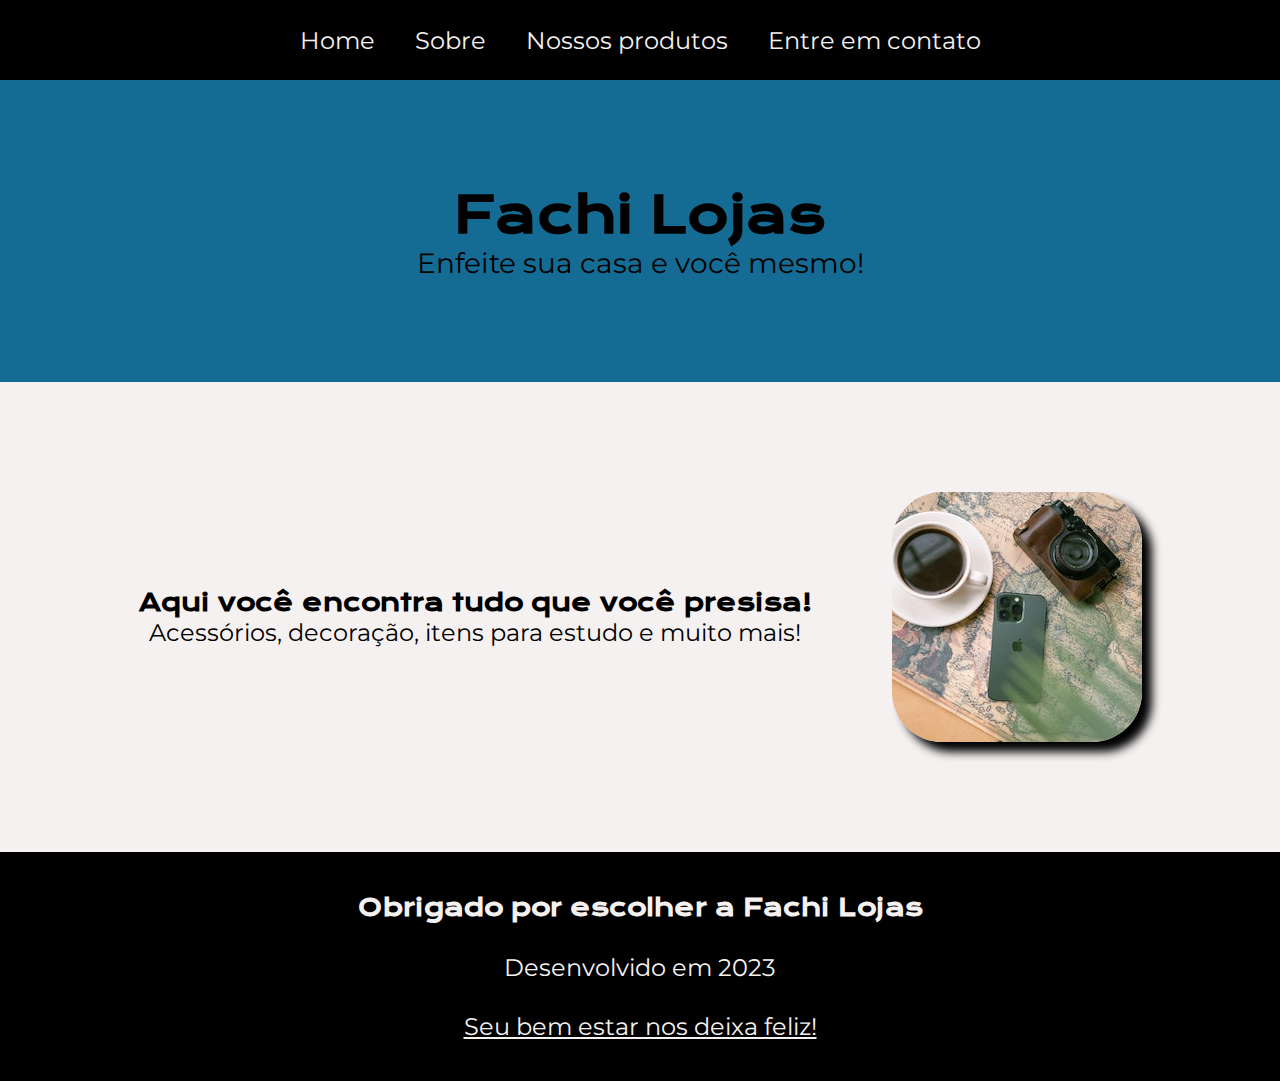
<file: index.html>
<!DOCTYPE html>
<html lang="pt-br">
<head>
    <meta charset="UTF-8">
    <meta http-equiv="X-UA-Compatible" content="IE=edge">
    <meta name="viewport" content="width=device-width, initial-scale=1.0">
    <title>Loja</title>
    <link rel="stylesheet" href="style.css">
</head>
<body>
    <header>
        <nav>
            <a class="link-menu" href="index.html">Home</a>
            <a class="link-menu" href="sobre.html">Sobre</a>
            <a class="link-menu" href="produtos.html">Nossos produtos</a>
            <a class="link-menu" href="contato.html">Entre em contato</a>
        </nav>
    </header>
    <main>
        <section class="cima">
            <h1>Fachi Lojas</h1>
            <p>Enfeite sua casa e você mesmo!</p>
        </section>
        <section class="baixo">
            <div>
                <h2>Aqui você encontra tudo que você presisa!</h2>
                <p>Acessórios, decoração, itens para estudo e muito mais!</p>
            </div>
            <img class="img-principal" src="fotos/foto-principal.jpg" alt="">
        </section>
    </main>
    <footer>
        <h2>Obrigado por escolher a Fachi Lojas</h2>
        <p>Desenvolvido em 2023</p>
        <p class="footer-final">Seu bem estar nos deixa feliz!</p>
    </footer>
</body>
</html>
</file>
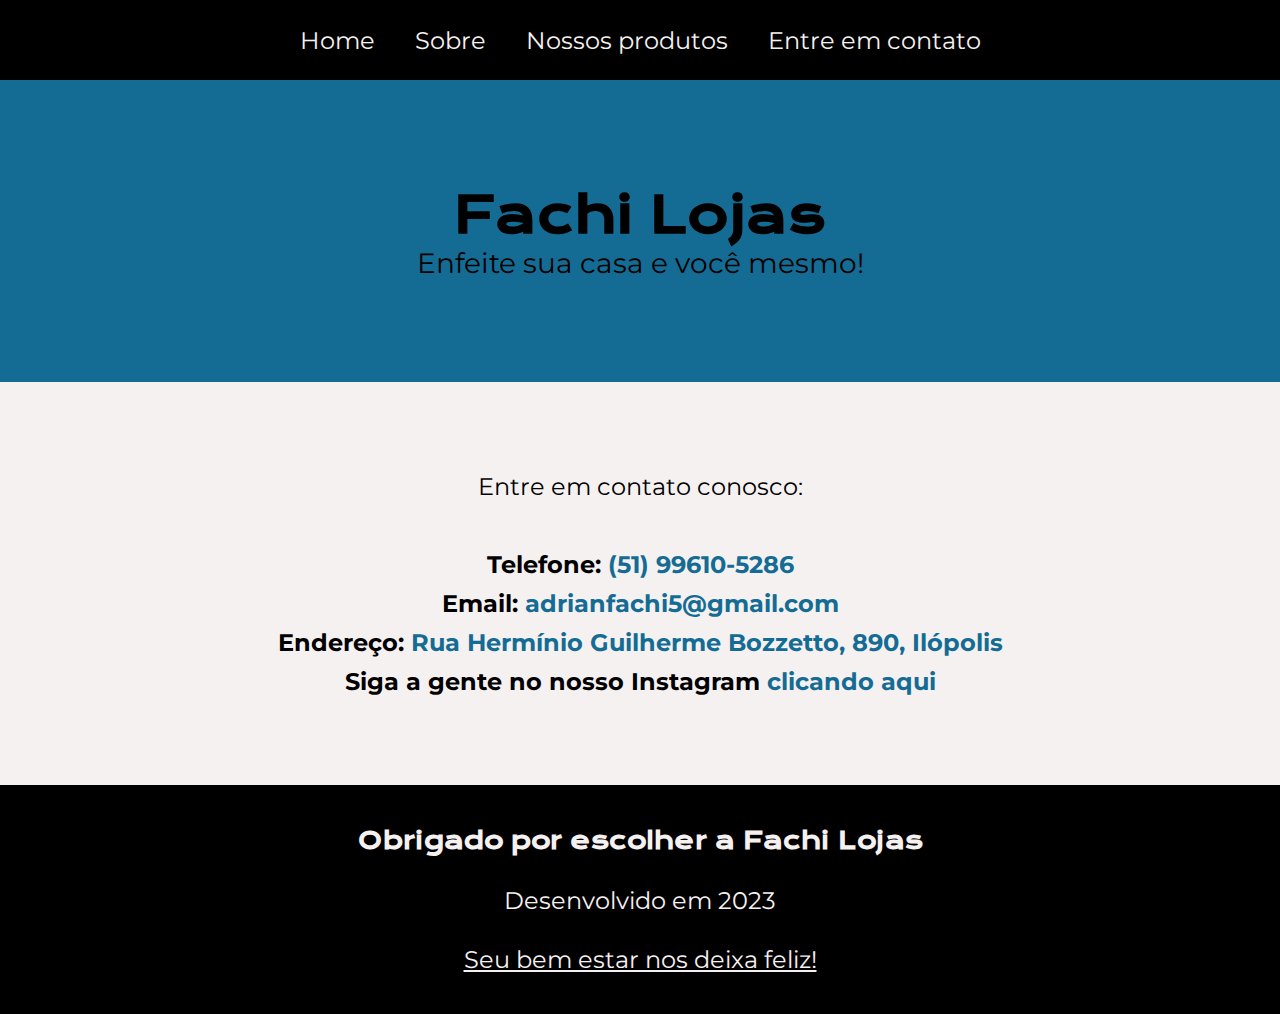
<file: contato.html>
<!DOCTYPE html>
<html lang="pt-br">
<head>
    <meta charset="UTF-8">
    <meta http-equiv="X-UA-Compatible" content="IE=edge">
    <meta name="viewport" content="width=device-width, initial-scale=1.0">
    <title>Loja</title>
    <link rel="stylesheet" href="style.css">
</head>
<body>
    <header>
        <nav>
            <a class="link-menu" href="index.html">Home</a>
            <a class="link-menu" href="sobre.html">Sobre</a>
            <a class="link-menu" href="produtos.html">Nossos produtos</a>
            <a class="link-menu" href="contato.html">Entre em contato</a>
        </nav>
    </header>
    <main>
        <section class="cima">
            <h1>Fachi Lojas</h1>
            <p>Enfeite sua casa e você mesmo!</p>
        </section>
        <section class="contato">
            <p>Entre em contato conosco:</p>
            <br>
            <p><strong>Telefone: <a class="link-contato" href="tel:01551996105286">(51) 99610-5286</a></strong></p>
            <p><Strong>Email: <a class="link-contato" href="mailto:adrianfachi5@gmail.com">adrianfachi5@gmail.com</a></Strong></p>
            <p><strong>Endereço: <a class="link-contato" href="https://www.google.com/maps/place/28%C2%B055'31.1%22S+52%C2%B007'24.2%22W/@-28.9253056,-52.1233889,17z/data=!3m1!4b1!4m4!3m3!8m2!3d-28.9253056!4d-52.1233889">Rua Hermínio Guilherme Bozzetto, 890, Ilópolis</a></strong></p>
            <p><strong>Siga a gente no nosso Instagram <a class="link-contato" href="https://www.instagram.com/adrianfachi_/">clicando aqui</a></strong></p>
        </section>
    </main>
    <footer>
        <h2>Obrigado por escolher a Fachi Lojas</h2>
        <p>Desenvolvido em 2023</p>
        <p class="footer-final">Seu bem estar nos deixa feliz!</p>
    </footer>
</body>
</html>
</file>
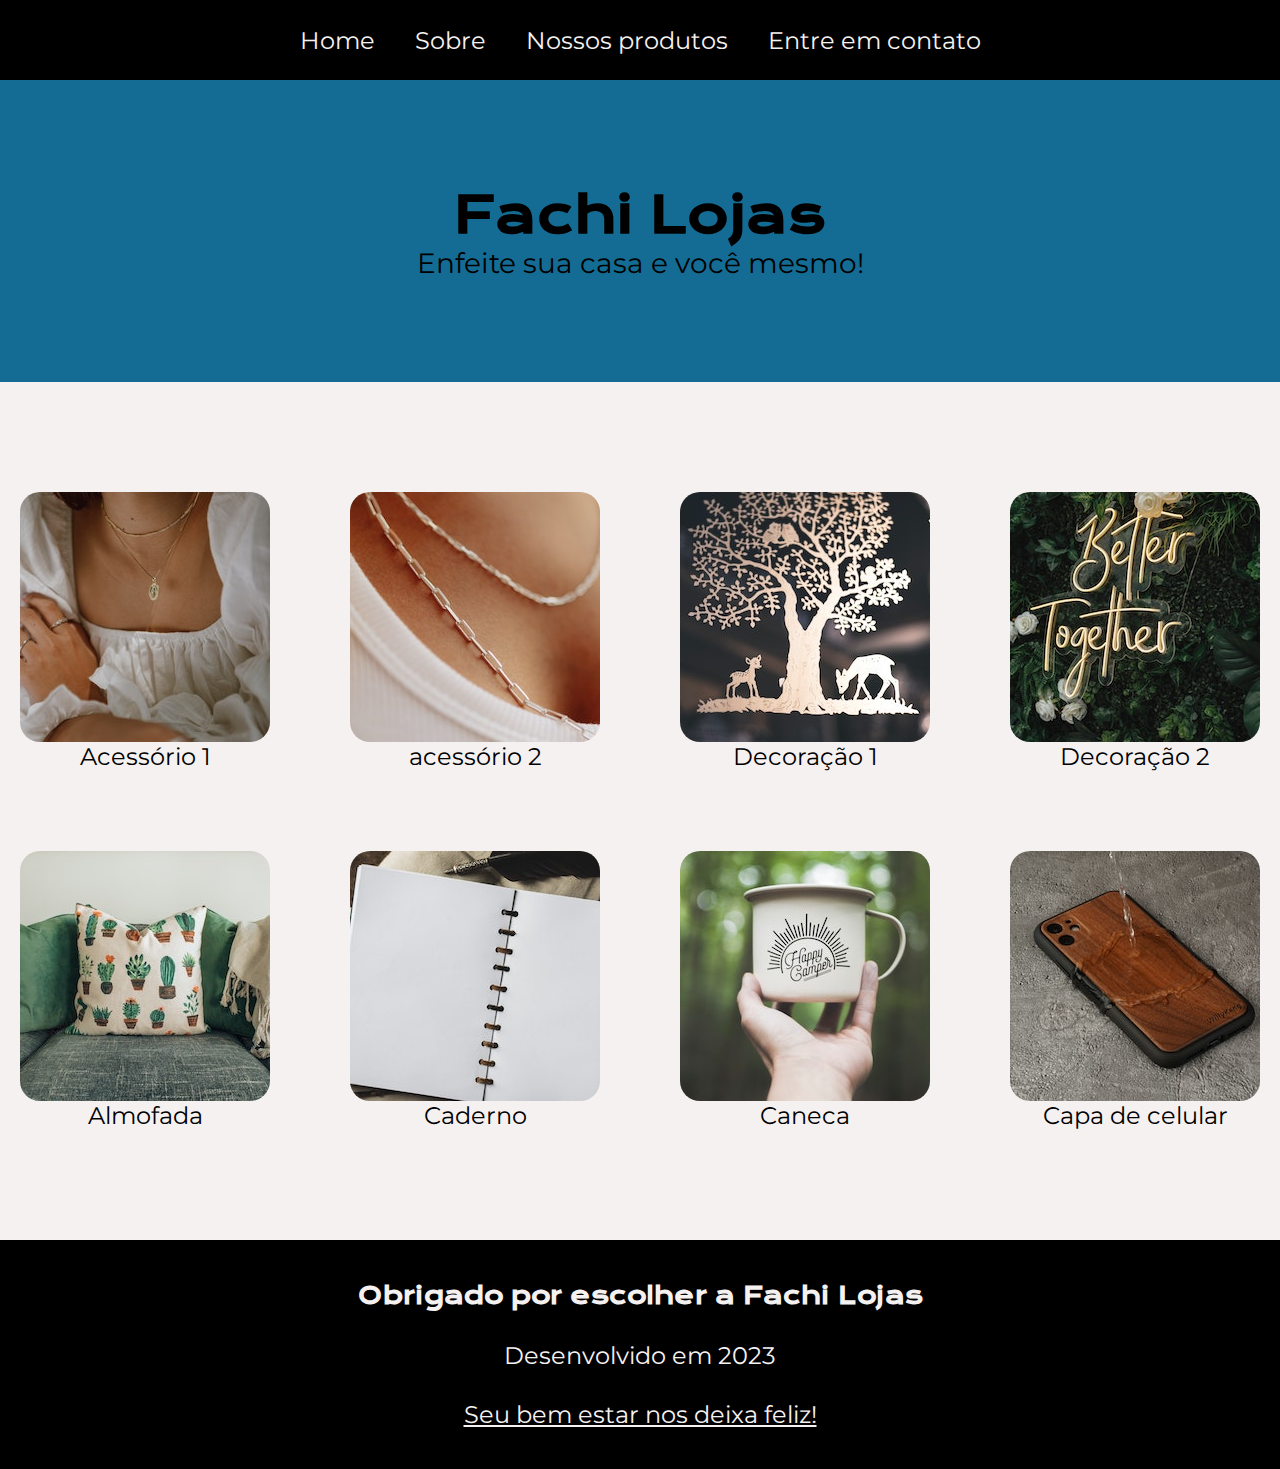
<file: produtos.html>
<!DOCTYPE html>
<html lang="pt-br">
<head>
    <meta charset="UTF-8">
    <meta http-equiv="X-UA-Compatible" content="IE=edge">
    <meta name="viewport" content="width=device-width, initial-scale=1.0">
    <title>Loja</title>
    <link rel="stylesheet" href="style.css">
</head>
<body>
    <header>
        <nav>
            <a class="link-menu" href="index.html">Home</a>
            <a class="link-menu" href="sobre.html">Sobre</a>
            <a class="link-menu" href="produtos.html">Nossos produtos</a>
            <a class="link-menu" href="contato.html">Entre em contato</a>
        </nav>
    </header>
    <main>
        <section class="cima">
            <h1>Fachi Lojas</h1>
            <p>Enfeite sua casa e você mesmo!</p>
        </section>
        <section class="baixo">
            <div class="produtos">
                <div class="imagens">
                    <div class="titulo-imagem"><img class="foto-produto" src="fotos/acessorio-1.jpg" alt="">
                    Acessório 1</div>
                    <div class="titulo-imagem"><img class="foto-produto" src="fotos/acessorio-2.jpg" alt="">
                    acessório 2</div>
                    <div class="titulo-imagem"><img class="foto-produto" src="fotos/decoracao-1.jpg" alt="">
                    Decoração 1</div>
                    <div class="titulo-imagem"><img class="foto-produto" src="fotos/decoracao-2.jpg" alt="">
                    Decoração 2</div>
                </div>
                <div class="imagens">
                    <div class="titulo-imagem"><img class="foto-produto" src="fotos/almofada.jpg" alt="">
                    Almofada</div>
                    <div class="titulo-imagem"><img class="foto-produto" src="fotos/caderno.jpg" alt="">
                    Caderno</div>
                    <div class="titulo-imagem"><img class="foto-produto" src="fotos/caneca.jpg" alt="">
                    Caneca</div>
                    <div class="titulo-imagem"><img class="foto-produto" src="fotos/capa.jpg" alt="">
                    Capa de celular</div>
                </div>
            </div>
        </section>
    </main>
    <footer>
        <h2>Obrigado por escolher a Fachi Lojas</h2>
        <p>Desenvolvido em 2023</p>
        <p class="footer-final">Seu bem estar nos deixa feliz!</p>
    </footer>
</body>
</html>
</file>
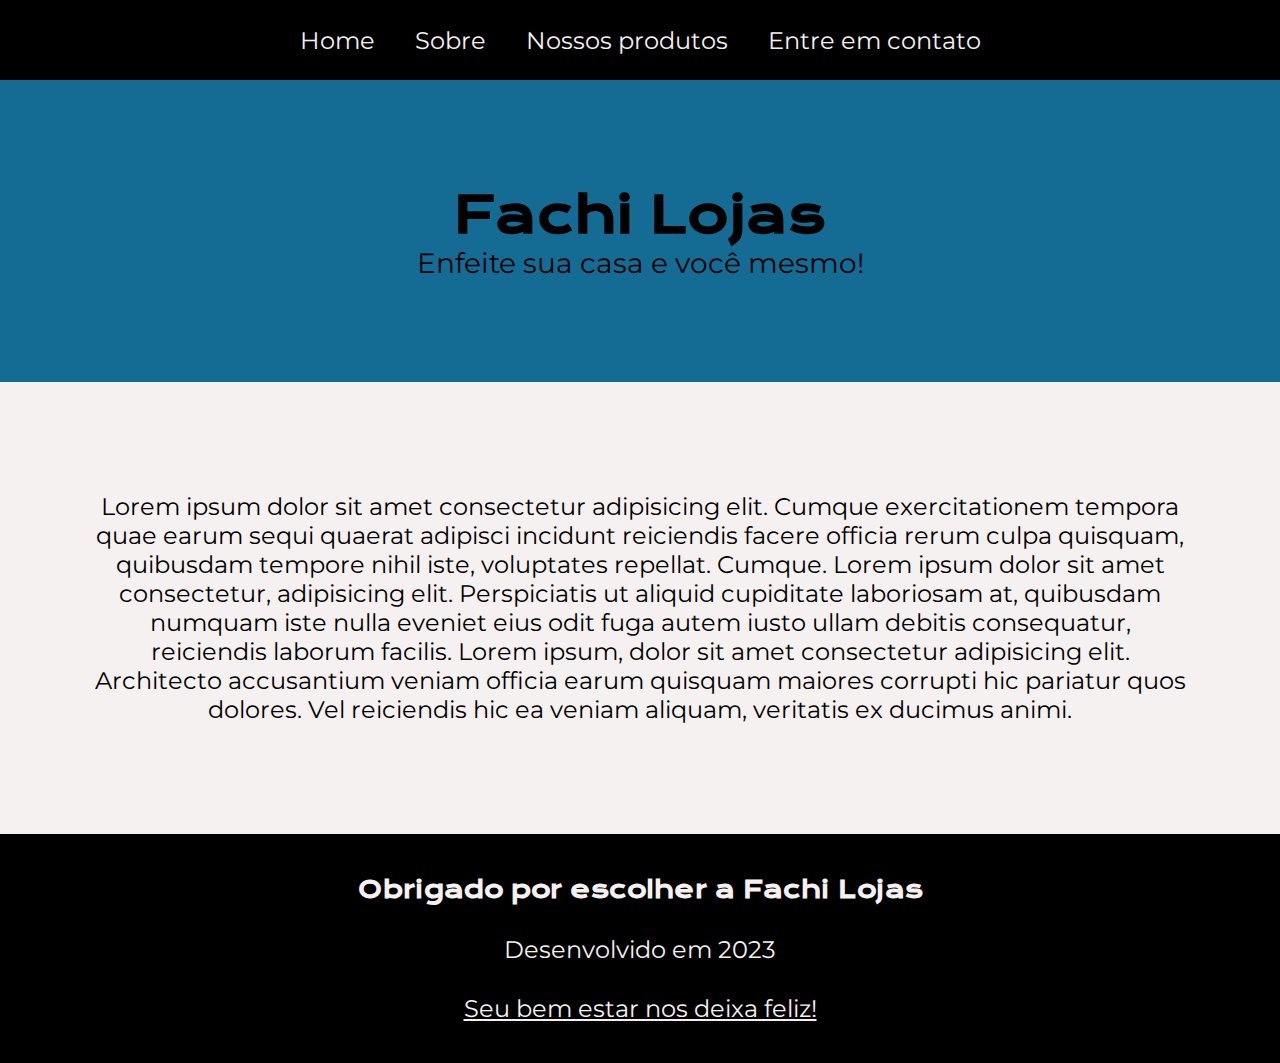
<file: sobre.html>
<!DOCTYPE html>
<html lang="pt-br">
<head>
    <meta charset="UTF-8">
    <meta http-equiv="X-UA-Compatible" content="IE=edge">
    <meta name="viewport" content="width=device-width, initial-scale=1.0">
    <title>Loja</title>
    <link rel="stylesheet" href="style.css">
</head>
<body>
    <header>
        <nav>
            <a class="link-menu" href="index.html">Home</a>
            <a class="link-menu" href="sobre.html">Sobre</a>
            <a class="link-menu" href="produtos.html">Nossos produtos</a>
            <a class="link-menu" href="contato.html">Entre em contato</a>
        </nav>
    </header>
    <main>
        <section class="cima">
            <h1>Fachi Lojas</h1>
            <p>Enfeite sua casa e você mesmo!</p>
        </section>
        <section class="baixo">
            <p>Lorem ipsum dolor sit amet consectetur adipisicing elit. Cumque exercitationem tempora quae earum sequi quaerat adipisci incidunt reiciendis facere officia rerum culpa quisquam, quibusdam tempore nihil iste, voluptates repellat. Cumque. Lorem ipsum dolor sit amet consectetur, adipisicing elit. Perspiciatis ut aliquid cupiditate laboriosam at, quibusdam numquam iste nulla eveniet eius odit fuga autem iusto ullam debitis consequatur, reiciendis laborum facilis. Lorem ipsum, dolor sit amet consectetur adipisicing elit. Architecto accusantium veniam officia earum quisquam maiores corrupti hic pariatur quos dolores. Vel reiciendis hic ea veniam aliquam, veritatis ex ducimus animi.</p>
        </section>
    </main>
    <footer>
        <h2>Obrigado por escolher a Fachi Lojas</h2>
        <p>Desenvolvido em 2023</p>
        <p class="footer-final">Seu bem estar nos deixa feliz!</p>
    </footer>
</body>
</html>
</file>
<file: style.css>
@import url('https://fonts.googleapis.com/css2?family=Krona+One&family=Montserrat:wght@400;600&display=swap');

:root{
    --cor-primaria: #000000;
    --cor-secundaria: #146C94;
    --cor-terciaria: #F6F1F1;
    --cor-hover: #19A7CE;
}
*{
    margin: 0;
    padding: 0;
}

header{
    background-color: var(--cor-primaria);
    padding: 2% 0;
}

nav{
    display: flex;
    justify-content: center;
    gap: 40px;
}

.link-menu{
    text-decoration: none;
    color: var(--cor-terciaria);
    font-size: 1.5rem;
    font-family: 'Montserrat', sans-serif;
}

.link-menu:hover{
    color: var(--cor-hover);
}

main{
    display: flex;
    flex-direction: column;
    text-align: center;
}

.cima{
    background-color: var(--cor-secundaria);
    padding: 8% 0;
    color: var(--cor-primaria);
    font-size: 1.75rem;
    font-family: 'Montserrat', sans-serif;
}

h1{
    font-size: 3.125rem;
    font-family: 'Krona One', sans-serif;
}

.baixo{
    background-color: var(--cor-terciaria);
    display: flex;
    justify-content: center;
    align-items: center;
    gap: 80px;
    padding: 110px 7%;
    font-family: 'Montserrat', sans-serif;
    font-size: 1.5rem;
    color: var(--cor-primaria);
}

h2{
    font-size: 1.5rem;
    font-family: 'Krona One', sans-serif;
}

.img-principal{
    box-shadow: 10px 10px 10px black;
    border-radius: 50px;
}

.produtos{
    display: flex;
    flex-direction: column;
    gap: 80px;
}

.imagens{
    display: flex;
    gap: 80px;
}

.foto-produto{
    border-radius: 20px;
}

.titulo-imagem{
    display: flex;
    flex-direction: column;
    justify-content: center;
}

.contato{
    display: flex;
    flex-direction: column;
    background-color: var(--cor-terciaria);
    padding: 7%;
    font-family: 'Montserrat', sans-serif;
    font-size: 1.5rem;
    color: var(--cor-primaria);
    gap: 10px;
    
}

.link-contato{
    color: var(--cor-secundaria);
    text-decoration: none;
}

.link-contato:hover{
    color: var(--cor-hover);
}

footer{
    background-color: var(--cor-primaria);
    color: var(--cor-terciaria);
    font-size: 1.5rem;
    font-family: 'Montserrat', sans-serif;
    display: flex;
    flex-direction: column;
    justify-content: center;
    align-items: center;
    gap: 30px;
    padding: 40px;
}

.footer-final{
    text-decoration: underline;
}


@media(max-width: 1210px){
    .produtos{
        flex-direction: row;
    }

    .imagens{
        flex-direction: column;
    }

    .baixo{
        flex-direction: column;
    }
}

@media(max-width: 800px){
    .produtos{
        flex-direction: column;
    }

    .imagens{
        flex-direction: column;
    }

    .baixo{
        flex-direction: column;}

}

@media(max-width: 800px){
    .produtos{
        flex-direction: column;
    }

    .imagens{
        flex-direction: column;
    }

    .baixo{
        flex-direction: column;}
    
    nav{
        flex-direction: column;
        align-items: center;
        gap: 15px;
    }

}
</file>
